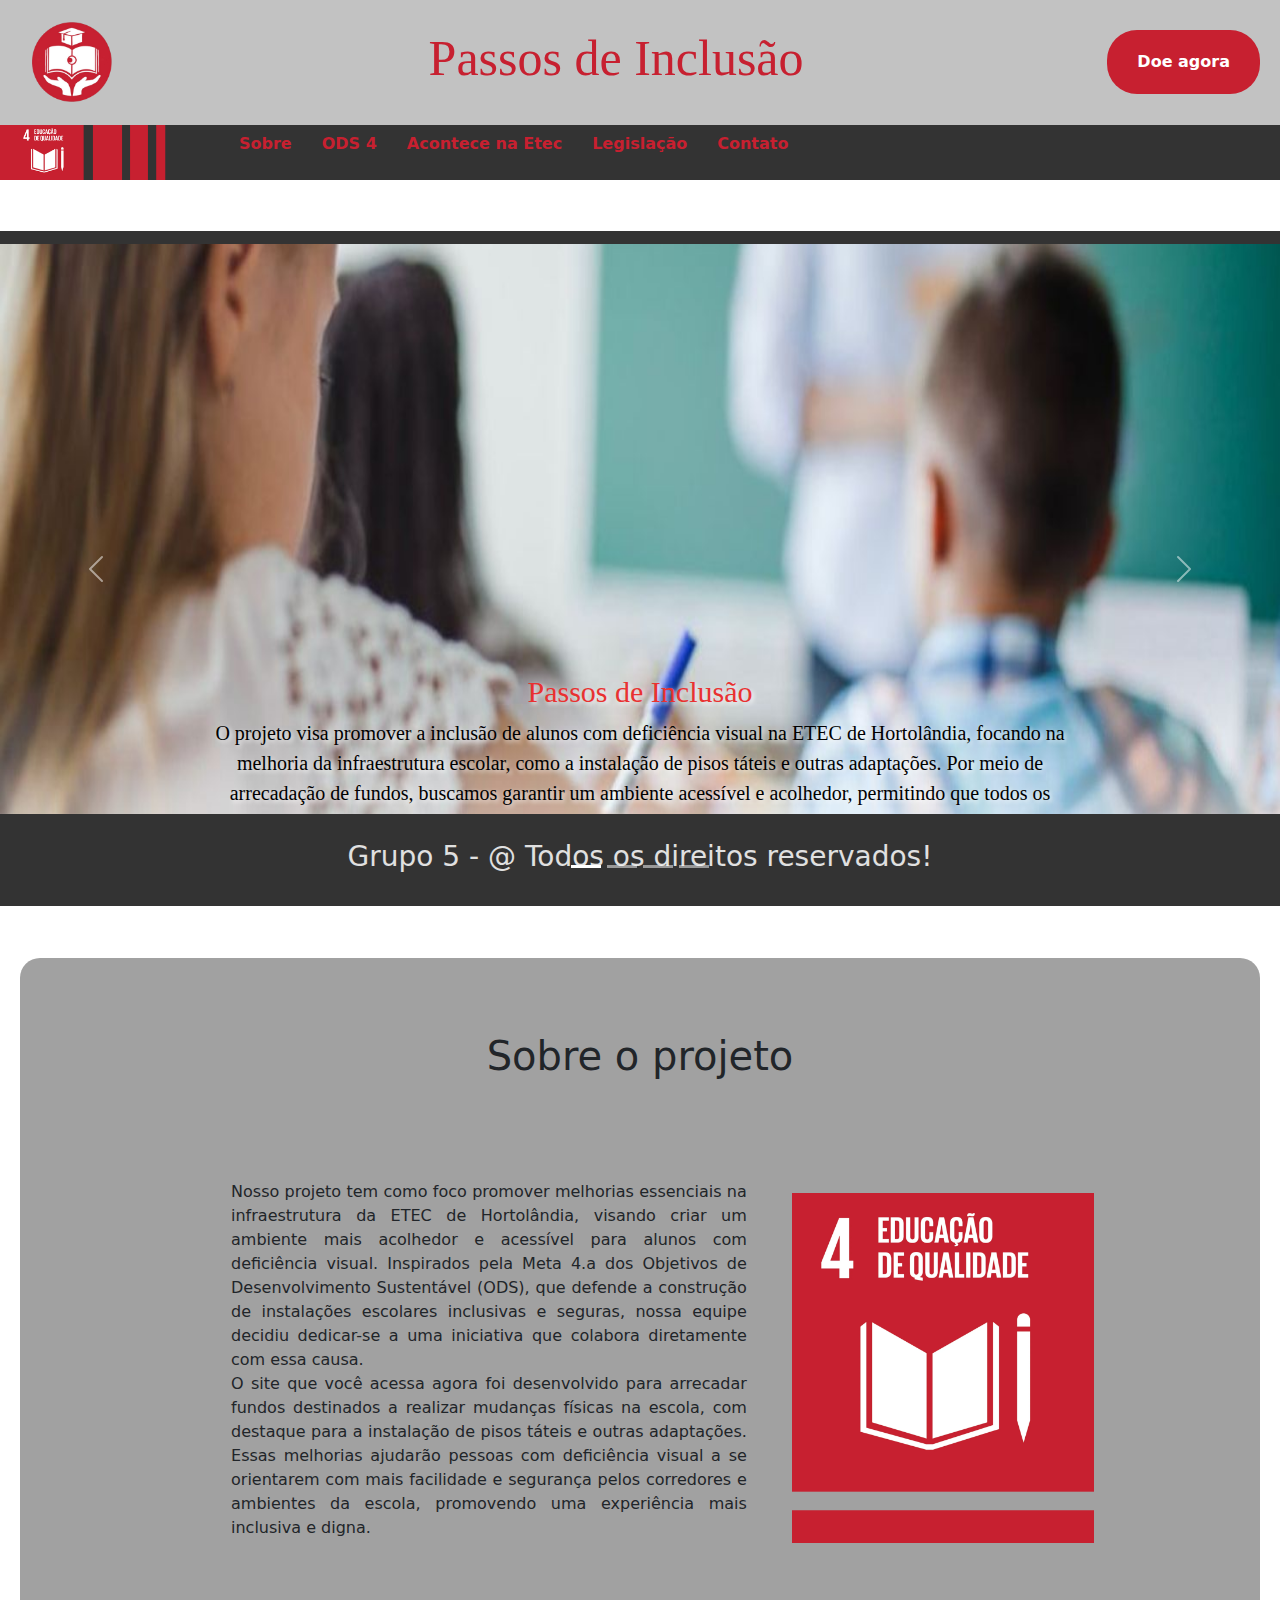
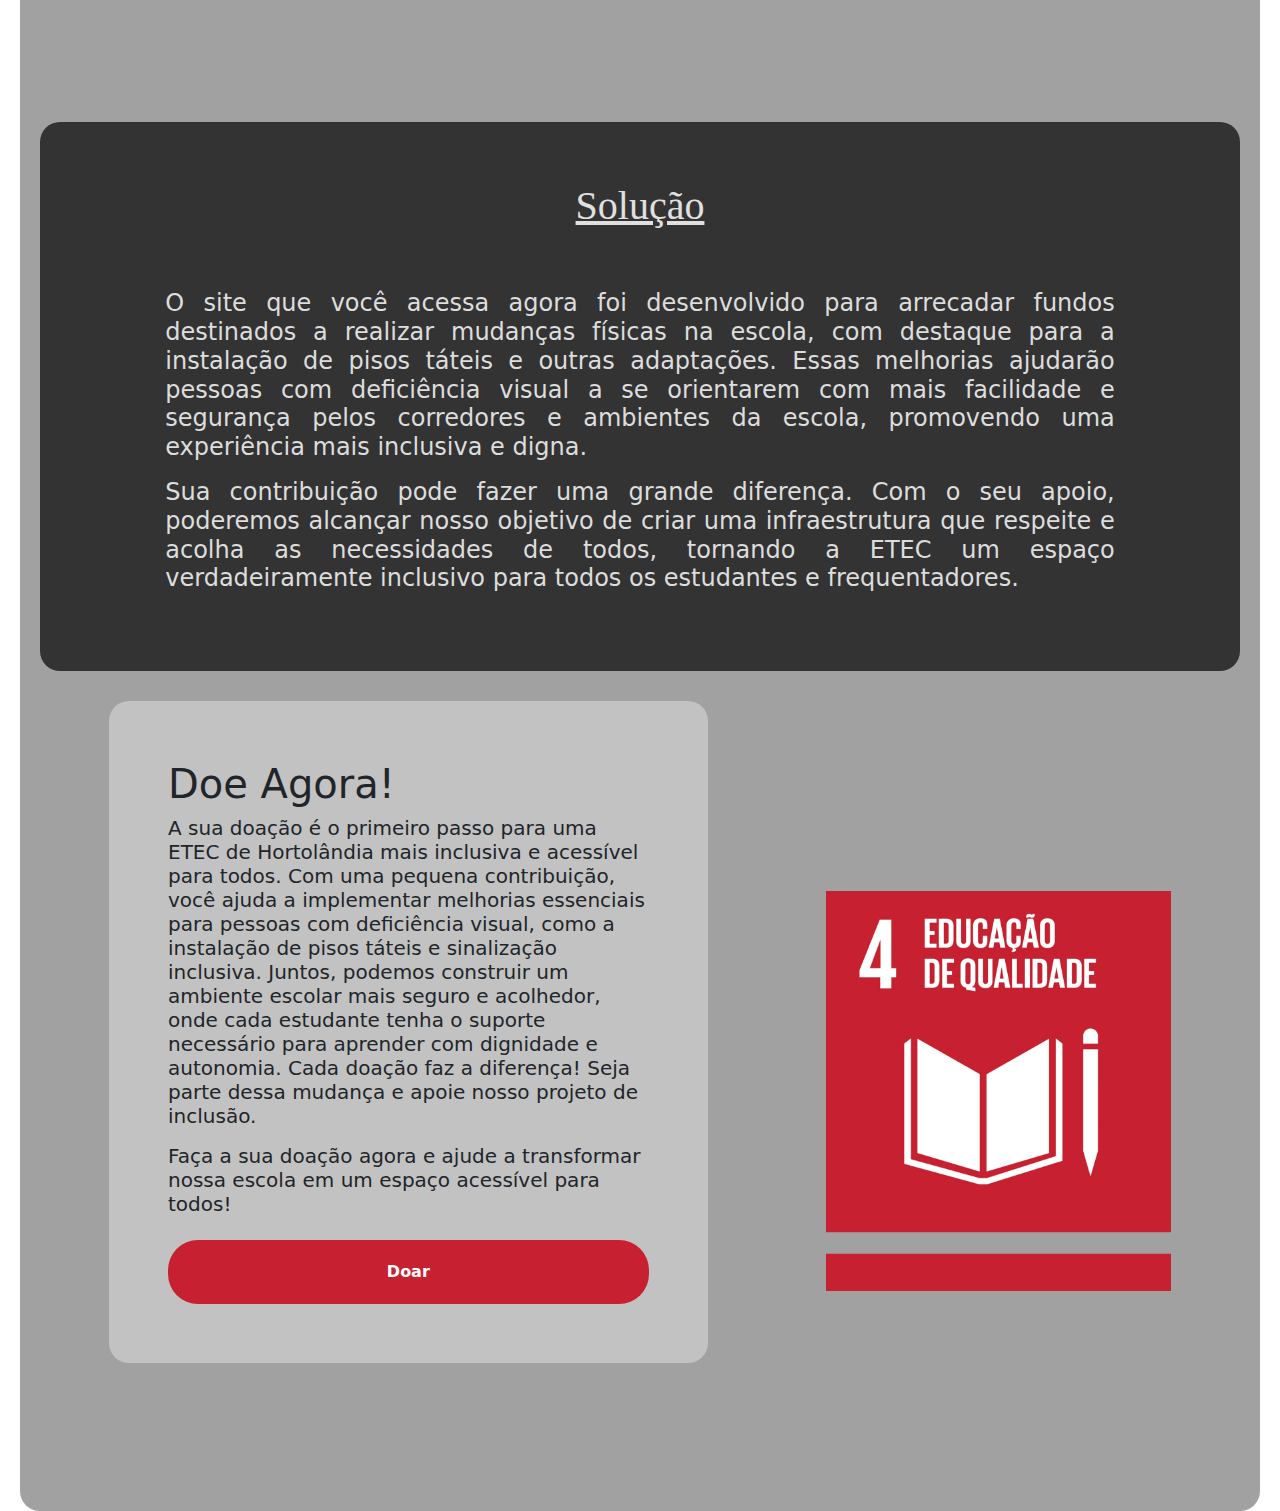
<file: index.html>
<!DOCTYPE html>
<html lang="pt-BR">
<head>
    <meta charset="UTF-8">
    <meta name="viewport" content="width=device-width, initial-scale=1.0">
    <title>Passos de Inclusão</title>
    <link rel="stylesheet" href="carousel.css">
    <link href="https://cdn.jsdelivr.net/npm/bootstrap@5.3.3/dist/css/bootstrap.min.css" rel="stylesheet" integrity="sha384-QWTKZyjpPEjISv5WaRU9OFeRpok6YctnYmDr5pNlyT2bRjXh0JMhjY6hW+ALEwIH" crossorigin="anonymous">
</head>
<body>
    
  <header class="top-bar">
    <div class="logo" onclick="window.location.href='index.html'"><img src = "logo.png" height="80px" width="80px"></div>
    <div class="logo" onclick="window.location.href='index.html'"><h1 class="logot">Passos de Inclusão</h1></div>
    <button class="donate" onclick="window.location.href='page6.html'">Doe agora</button>
</header>
</header>

<!-- Menu inferior com as opções de navegação -->
<nav class="bottom-menu">
  <img class = "canto" src = "./ods4.png" height="15%" width="15%">
  <ul class = "lista">
    <li><a href="page3.html" class="one">Sobre</a></li>
    <li><a href="page1.html" class="one">ODS 4</a></li>
    <li><a href="page2.html" class="one">Acontece na Etec</a></li>
    <li><a href="page5.html" class="one">Legislação</a></li>
    <li><a href="page7.html" class="one">Contato</a></li>
  </ul>
</nav>
          <div class="espacinho">
              <div id="carouselExampleAutoplaying" class="carousel slide" data-bs-ride="carousel">
                <div class="carousel-indicators">
                  <button type="button" data-bs-target="#carouselExampleCaptions" data-bs-slide-to="0" class="active" aria-current="true" aria-label="Slide 1"></button>
                  <button type="button" data-bs-target="#carouselExampleCaptions" data-bs-slide-to="1" aria-label="Slide 2"></button>
                  <button type="button" data-bs-target="#carouselExampleCaptions" data-bs-slide-to="2" aria-label="Slide 3"></button>
                  <button type="button" data-bs-target="#carouselExampleCaptions" data-bs-slide-to="3" aria-label="Slide 4"></button>
                </div>
                <div class="carousel-inner">
                  <div class="carousel-item active">
                    <img src="one.jpg" class="d-block w-100" alt="..." height="650px">
                    <div class="carousel-caption d-none d-md-block" >
                      <h5 class="tit">Passos de Inclusão</h5>
                      <p class="tit2">O projeto visa promover a inclusão de alunos com deficiência visual na ETEC de Hortolândia, focando na melhoria da infraestrutura escolar, como a instalação de pisos táteis e outras adaptações. Por meio de arrecadação de fundos, buscamos garantir um ambiente acessível e acolhedor, permitindo que todos os estudantes aprendam com dignidade e segurança. </p>
                    </div>
                  </div>
                  <div class="carousel-item">
                    <img src="six.jpg" class="d-block w-100" alt="..." height="650px">
                    <div class="carousel-caption d-none d-md-block">
                      <h5 class="tit">Nossos objetivos</h5>
                      <p class="tit2">O objetivo do projeto é promover a inclusão de alunos com deficiência visual na ETEC de Hortolândia por meio da melhoria da infraestrutura escolar. Isso inclui a instalação de pisos táteis e outras adaptações que garantam um ambiente acessível e acolhedor, assegurando que todos os estudantes e frequentadores da escola tenham a oportunidade de aprender com dignidade e segurança.</p>
                    </div>
                  </div>
                  <div class="carousel-item">
                    <img src="three.jpg" class="d-block w-100" alt="..." height="650px">
                    <div class="carousel-caption d-none d-md-block">
                      <h5 class="tit">ETEC de Hortolândia</h5>
                      <p class="tit2">A ETEC de Hortolândia é uma instituição pública de ensino técnico e médio, parte do Centro Paula Souza, que se destaca pela formação de qualidade e pela capacitação de jovens em diversas áreas. Com um compromisso com a inclusão e a cidadania, a escola busca oferecer um ambiente acolhedor e acessível a todos os alunos, promovendo o desenvolvimento pessoal e profissional dos estudantes. A ETEC é um polo de conhecimento e transformação, preparando seus alunos para os desafios do mercado de trabalho e para a vida em sociedade.</p>
                    </div>
                  </div>
                  <div class="carousel-item">
                    <img src="five.jpg" class="d-block w-100" alt="..." height="650px">
                    <div class="carousel-caption d-none d-md-block">
                      <h5 class="tit">Ajude a Transformar Vidas!</h5>
                      <p class="tit2">Sua doação é fundamental para promover a inclusão na ETEC de Hortolândia. Contribua e faça a diferença na vida de nossos alunos com deficiência visual. Doe agora e ajude a construir um futuro mais acessível!</p>
                    </div>
                  </div>
                </div>
                <button class="carousel-control-prev" type="button" data-bs-target="#carouselExampleAutoplaying" data-bs-slide="prev">
                    <span class="carousel-control-prev-icon" aria-hidden="true"></span>
                    <span class="visually-hidden">Previous</span>
                  </button>
                  <button class="carousel-control-next" type="button" data-bs-target="#carouselExampleAutoplaying" data-bs-slide="next">
                    <span class="carousel-control-next-icon" aria-hidden="true"></span>
                    <span class="visually-hidden">Next</span>
                  </button>
              </div>
            </div>
    <main class = "p345">
        <section class="content">
        <div class="div1">
          <h1>Sobre o projeto</h1>
         
          <div class="texto-imagem">
            <p id="box">Nosso projeto tem como foco promover melhorias essenciais na infraestrutura da ETEC de Hortolândia, visando criar um ambiente mais acolhedor e acessível para alunos com deficiência visual. Inspirados pela Meta 4.a dos Objetivos de Desenvolvimento Sustentável (ODS), que defende a construção de instalações escolares inclusivas e seguras, nossa equipe decidiu dedicar-se a uma iniciativa que colabora diretamente com essa causa. <br>
              O site que você acessa agora foi desenvolvido para arrecadar fundos destinados a realizar mudanças físicas na escola, com destaque para a instalação de pisos táteis e outras adaptações. Essas melhorias ajudarão pessoas com deficiência visual a se orientarem com mais facilidade e segurança pelos corredores e ambientes da escola, promovendo uma experiência mais inclusiva e digna.</p>
            <img src="./ods42.png" height="350px" id="img-sombra">
          </div>
        </div>
      </section>
      <section class="content2">
        <div class="div2">
        <h1 id="underline">Solução</h1>
        <h4 id="box2">O site que você acessa agora foi desenvolvido para arrecadar fundos destinados a realizar mudanças físicas na escola, com destaque para a instalação de pisos táteis e outras adaptações. Essas melhorias ajudarão pessoas com deficiência visual a se orientarem com mais facilidade e segurança pelos corredores e ambientes da escola, promovendo uma experiência mais inclusiva e digna.<p>
        </p>Sua contribuição pode fazer uma grande diferença. Com o seu apoio, poderemos alcançar nosso objetivo de criar uma infraestrutura que respeite e acolha as necessidades de todos, tornando a ETEC um espaço verdadeiramente inclusivo para todos os estudantes e frequentadores.</h4>
      </div>
      </section>
        
       
          <div class="texto-imagem">
            <div class="cartao">
              <h1>Doe Agora!</h1>
              <h5>A sua doação é o primeiro passo para uma ETEC de Hortolândia mais inclusiva e acessível para todos. Com uma pequena contribuição, você ajuda a implementar melhorias essenciais para pessoas com deficiência visual, como a instalação de pisos táteis e sinalização inclusiva. Juntos, podemos construir um ambiente escolar mais seguro e acolhedor, onde cada estudante tenha o suporte necessário para aprender com dignidade e autonomia. Cada doação faz a diferença! Seja parte dessa mudança e apoie nosso projeto de inclusão.<p>
              <p>Faça a sua doação agora e ajude a transformar nossa escola em um espaço acessível para todos!</p></h5>
              <button class="donate" onclick="window.location.href='page6.html'">Doar</button>
            </div>
            <img src="ods42.png" height="400px" id="box">
          </div>
        </div>
        </section>
        
        
    </main>

    <footer class="">
        <p><h3 class="ioio">Grupo 5 - @ Todos os direitos reservados!</h3></p>
    </footer>
    <script src="https://cdn.jsdelivr.net/npm/bootstrap@5.3.3/dist/js/bootstrap.bundle.min.js" integrity="sha384-YvpcrYf0tY3lHB60NNkmXc5s9fDVZLESaAA55NDzOxhy9GkcIdslK1eN7N6jIeHz" crossorigin="anonymous"></script>
</body>
</html>
</file>
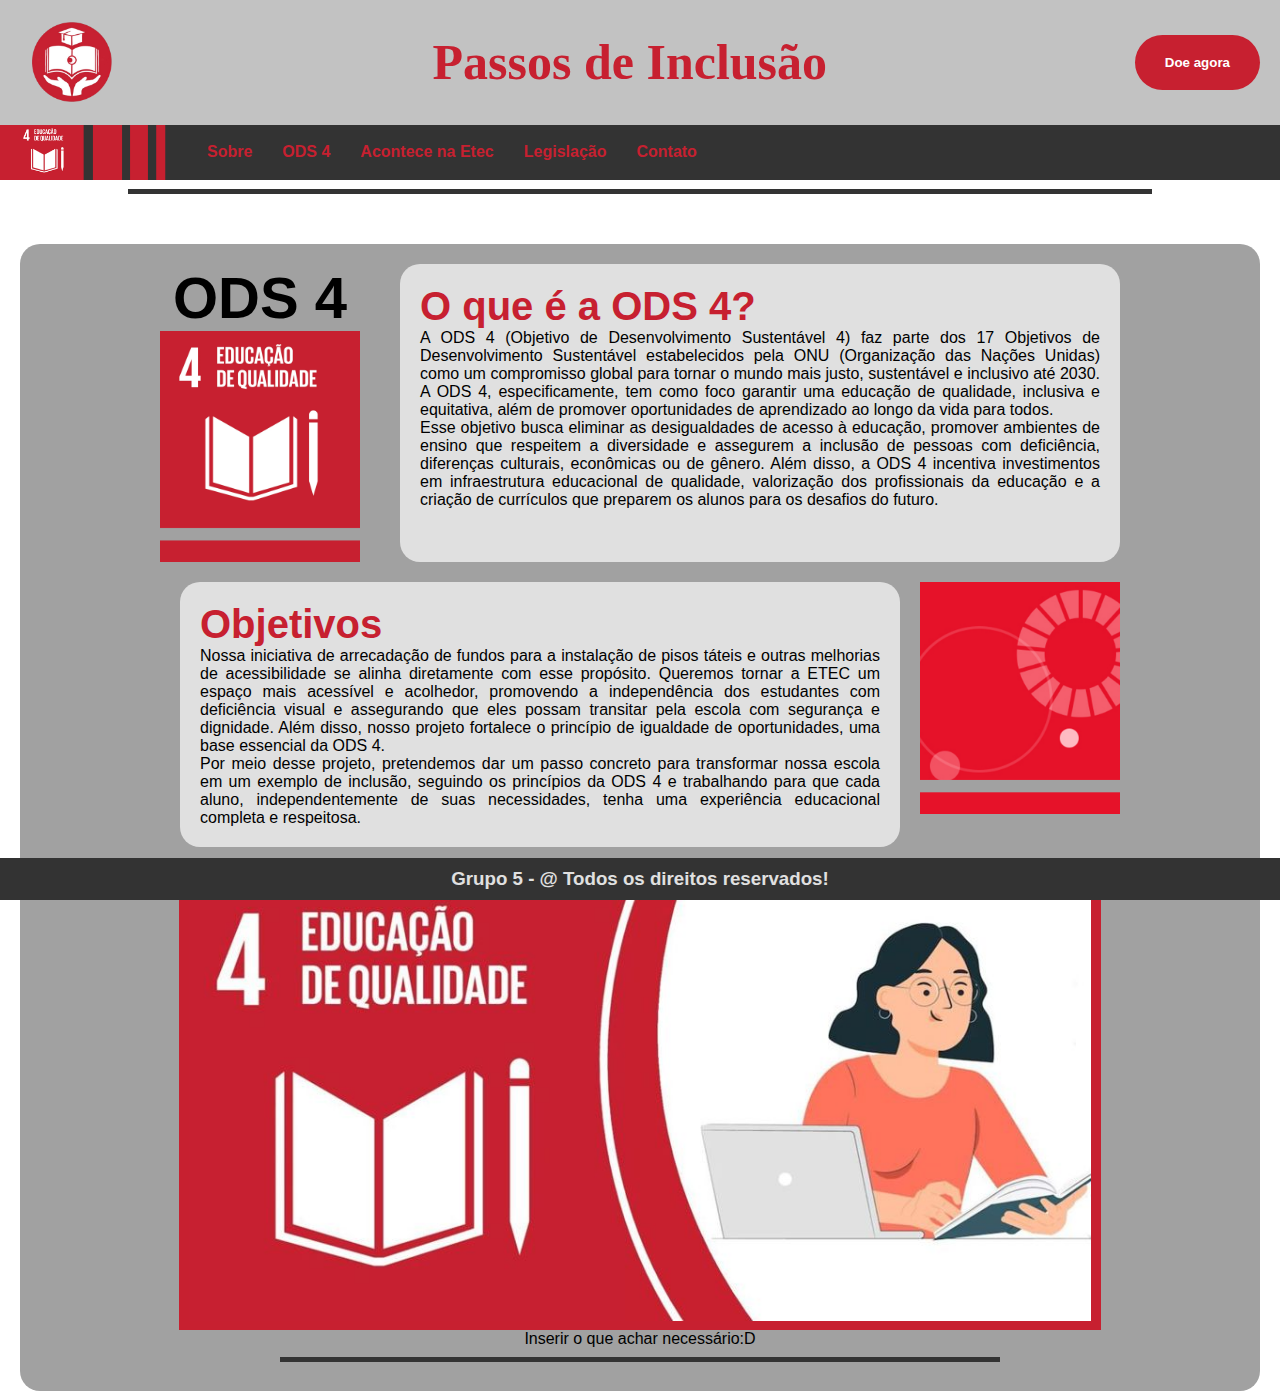
<file: page1.html>
<!DOCTYPE html>
<html lang="pt-BR">
<head>
    <meta charset="UTF-8">
    <meta name="viewport" content="width=device-width, initial-scale=1.0">
    <title>ODS 4</title>
    <link rel="stylesheet" href="carousel.css">
</head>
<body>
  <!-- Menu superior com o logo e o botão "Doe agora" -->
  <header class="top-bar">
    <div class="logo" onclick="window.location.href='index.html'"><img src = "logo.png" height="80px" width="80px"></div>
    <div class="logo" onclick="window.location.href='index.html'"><h1 class="logot">Passos de Inclusão</h1></div>
    <button class="donate" onclick="window.location.href='page6.html'">Doe agora</button>
</header>
</header>

<!-- Menu inferior com as opções de navegação -->
<nav class="bottom-menu">
  <img class = "canto" src = "./ods4.png" height="15%" width="15%">
  <ul class = "lista">
    <li><a href="page3.html" class="one">Sobre</a></li>
    <li><a href="page1.html" class="one">ODS 4</a></li>
    <li><a href="page2.html" class="one">Acontece na Etec</a></li>
    <li><a href="page5.html" class="one">Legislação</a></li>
    <li><a href="page7.html" class="one">Contato</a></li>
  </ul>
</nav>

  <div class = "barra"></div>

    <main class = "p345">
        <section class="content">
            <div class="ods-section">
                <h1>ODS 4</h1>
                <div class="ods-icon">
                  <img class = "canto" src = "ods42.png" height="100%" width="100%">
                </div>
            </div>
            <div class="text-content">
              <p><h1 class = "Textodest2">O que é a ODS 4?</h1></p>
              <p>A ODS 4 (Objetivo de Desenvolvimento Sustentável 4) faz parte dos 17 Objetivos de Desenvolvimento Sustentável estabelecidos pela ONU (Organização das Nações Unidas) como um compromisso global para tornar o mundo mais justo, sustentável e inclusivo até 2030. A ODS 4, especificamente, tem como foco garantir uma educação de qualidade, inclusiva e equitativa, além de promover oportunidades de aprendizado ao longo da vida para todos.
<p></p>
                Esse objetivo busca eliminar as desigualdades de acesso à educação, promover ambientes de ensino que respeitem a diversidade e assegurem a inclusão de pessoas com deficiência, diferenças culturais, econômicas ou de gênero. Além disso, a ODS 4 incentiva investimentos em infraestrutura educacional de qualidade, valorização dos profissionais da educação e a criação de currículos que preparem os alunos para os desafios do futuro.</p>
                <!-- Adicione mais parágrafos conforme necessário -->
            </div>
        </section>
        <section class="content">
        <div class="text-content">
          <p><h1 class = "Textodest2">Objetivos </h1></p>
          <p>Nossa iniciativa de arrecadação de fundos para a instalação de pisos táteis e outras melhorias de acessibilidade se alinha diretamente com esse propósito. Queremos tornar a ETEC um espaço mais acessível e acolhedor, promovendo a independência dos estudantes com deficiência visual e assegurando que eles possam transitar pela escola com segurança e dignidade. Além disso, nosso projeto fortalece o princípio de igualdade de oportunidades, uma base essencial da ODS 4.
<p></p>
            Por meio desse projeto, pretendemos dar um passo concreto para transformar nossa escola em um exemplo de inclusão, seguindo os princípios da ODS 4 e trabalhando para que cada aluno, independentemente de suas necessidades, tenha uma experiência educacional completa e respeitosa.</p>
            <!-- Adicione mais parágrafos conforme necessário -->
        </div>
        <div class="ods-section">
     
          <div class="ods-icon">
            <img class = "canto" src = "ods43.png" height="100%" width="100%">
          </div>
      </div>
    
        </section>
        <section class="illustration">
            <div class="image-placeholder"><img src = "image.jpg" width="100%"></div>
        </section>
        
        <section class="image-placeholder">
            <p>Inserir o que achar necessário:D</p>
            <!-- Adicione mais parágrafos conforme necessário -->
        </section>

        <div class = "barra"></div>
    </main>

    <footer class="">
      <p><h3 class="ioio">Grupo 5 - @ Todos os direitos reservados!</h3></p>
    </footer>
</body>
</html>
</file>
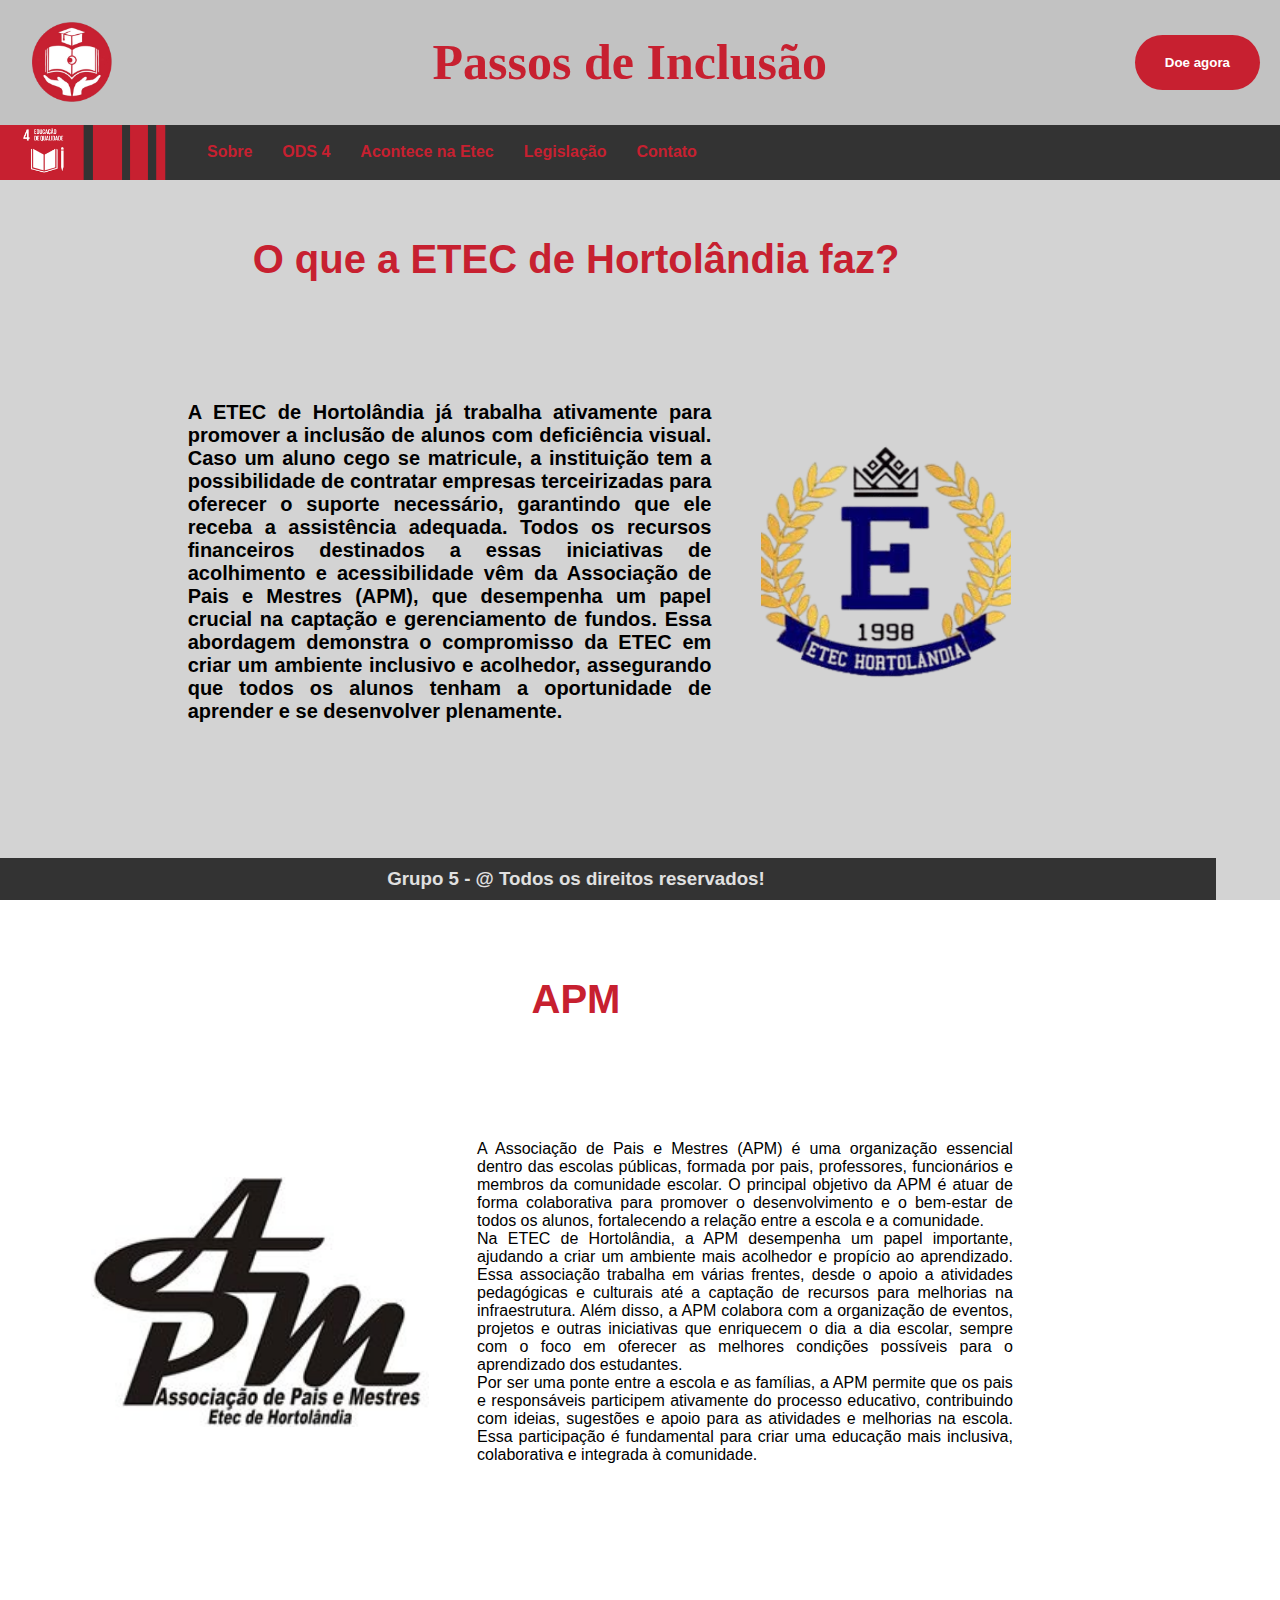
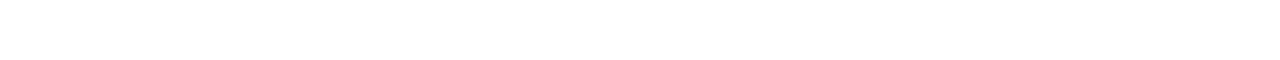
<file: page2.html>
<!DOCTYPE html>
<html lang="pt-BR">
<head>
    <meta charset="UTF-8">
    <meta name="viewport" content="width=device-width, initial-scale=1.0">
    <title>Acontece na Etec</title>
    <link rel="stylesheet" href="carousel.css">
</head>
<body>
   <!-- Menu superior com o logo e o botão "Doe agora" -->
   <header class="top-bar">
    <div class="logo" onclick="window.location.href='index.html'"><img src = "logo.png" height="80px" width="80px"></div>
    <div class="logo" onclick="window.location.href='index.html'"><h1 class="logot">Passos de Inclusão</h1></div>
    <button class="donate" onclick="window.location.href='page6.html'">Doe agora</button>
</header>
</header>

<!-- Menu inferior com as opções de navegação -->
<nav class="bottom-menu">
  <img class = "canto" src = "./ods4.png" height="15%" width="15%">
  <ul class = "lista">
    <li><a href="page3.html" class="one">Sobre</a></li>
    <li><a href="page1.html" class="one">ODS 4</a></li>
    <li><a href="page2.html" class="one">Acontece na Etec</a></li>
    <li><a href="page5.html" class="one">Legislação</a></li>
    <li><a href="page7.html" class="one">Contato</a></li>
  </ul>
</nav>
<div class="espaco">
<section class="content">
  <div class="div1">
    <h1 class="Textodest2">O que a ETEC de Hortolândia faz?</h1>
   
    <div class="texto-imagem">
      <p id="box"><h3 class="frefre">A ETEC de Hortolândia já trabalha ativamente para promover a inclusão de alunos com deficiência visual. Caso um aluno cego se matricule, a instituição tem a possibilidade de contratar empresas terceirizadas para oferecer o suporte necessário, garantindo que ele receba a assistência adequada. Todos os recursos financeiros destinados a essas iniciativas de acolhimento e acessibilidade vêm da Associação de Pais e Mestres (APM), que desempenha um papel crucial na captação e gerenciamento de fundos. Essa abordagem demonstra o compromisso da ETEC em criar um ambiente inclusivo e acolhedor, assegurando que todos os alunos tenham a oportunidade de aprender e se desenvolver plenamente.</h3></p>
      <img class = "frefree" src="LOGO ETEC.png" height="250px" id="img-sombra">
    </div>
  </div>
</section>
</div>
<section class="content">
  <div class="div1">
    <h1 class="Textodest2">APM</h1>
   
    <div class="texto-imagem">
      <img src="apm.jpg" height="250px" id="img-sombra">
      <p id="box">A Associação de Pais e Mestres (APM) é uma organização essencial dentro das escolas públicas, formada por pais, professores, funcionários e membros da comunidade escolar. O principal objetivo da APM é atuar de forma colaborativa para promover o desenvolvimento e o bem-estar de todos os alunos, fortalecendo a relação entre a escola e a comunidade.
<br>
        Na ETEC de Hortolândia, a APM desempenha um papel importante, ajudando a criar um ambiente mais acolhedor e propício ao aprendizado. Essa associação trabalha em várias frentes, desde o apoio a atividades pedagógicas e culturais até a captação de recursos para melhorias na infraestrutura. Além disso, a APM colabora com a organização de eventos, projetos e outras iniciativas que enriquecem o dia a dia escolar, sempre com o foco em oferecer as melhores condições possíveis para o aprendizado dos estudantes.
<br>
        Por ser uma ponte entre a escola e as famílias, a APM permite que os pais e responsáveis participem ativamente do processo educativo, contribuindo com ideias, sugestões e apoio para as atividades e melhorias na escola. Essa participação é fundamental para criar uma educação mais inclusiva, colaborativa e integrada à comunidade.</p>
     
    </div>
  <footer class="">
    <p><h3 class="ioio">Grupo 5 - @ Todos os direitos reservados!</h3></p>
</footer>
<script src="https://cdn.jsdelivr.net/npm/bootstrap@5.3.3/dist/js/bootstrap.bundle.min.js" integrity="sha384-YvpcrYf0tY3lHB60NNkmXc5s9fDVZLESaAA55NDzOxhy9GkcIdslK1eN7N6jIeHz" crossorigin="anonymous"></script>
</body>
</html>
</file>
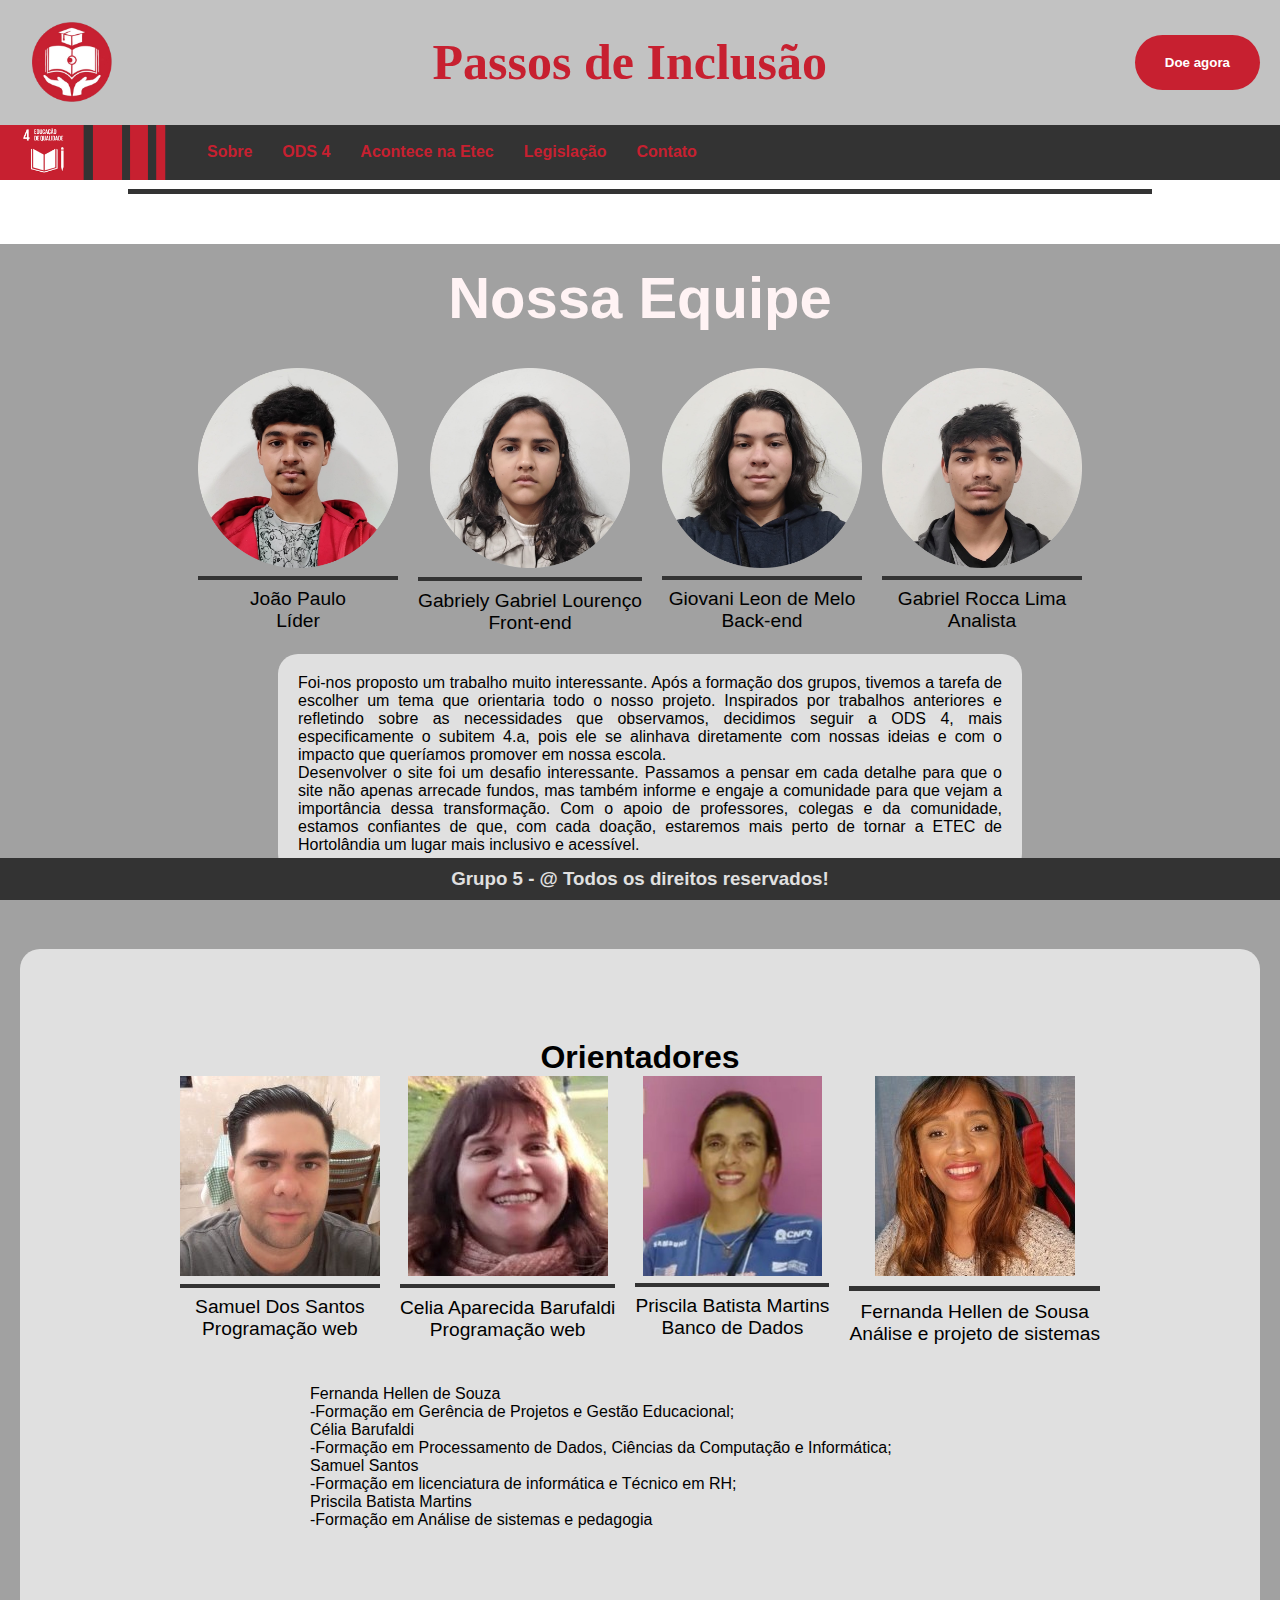
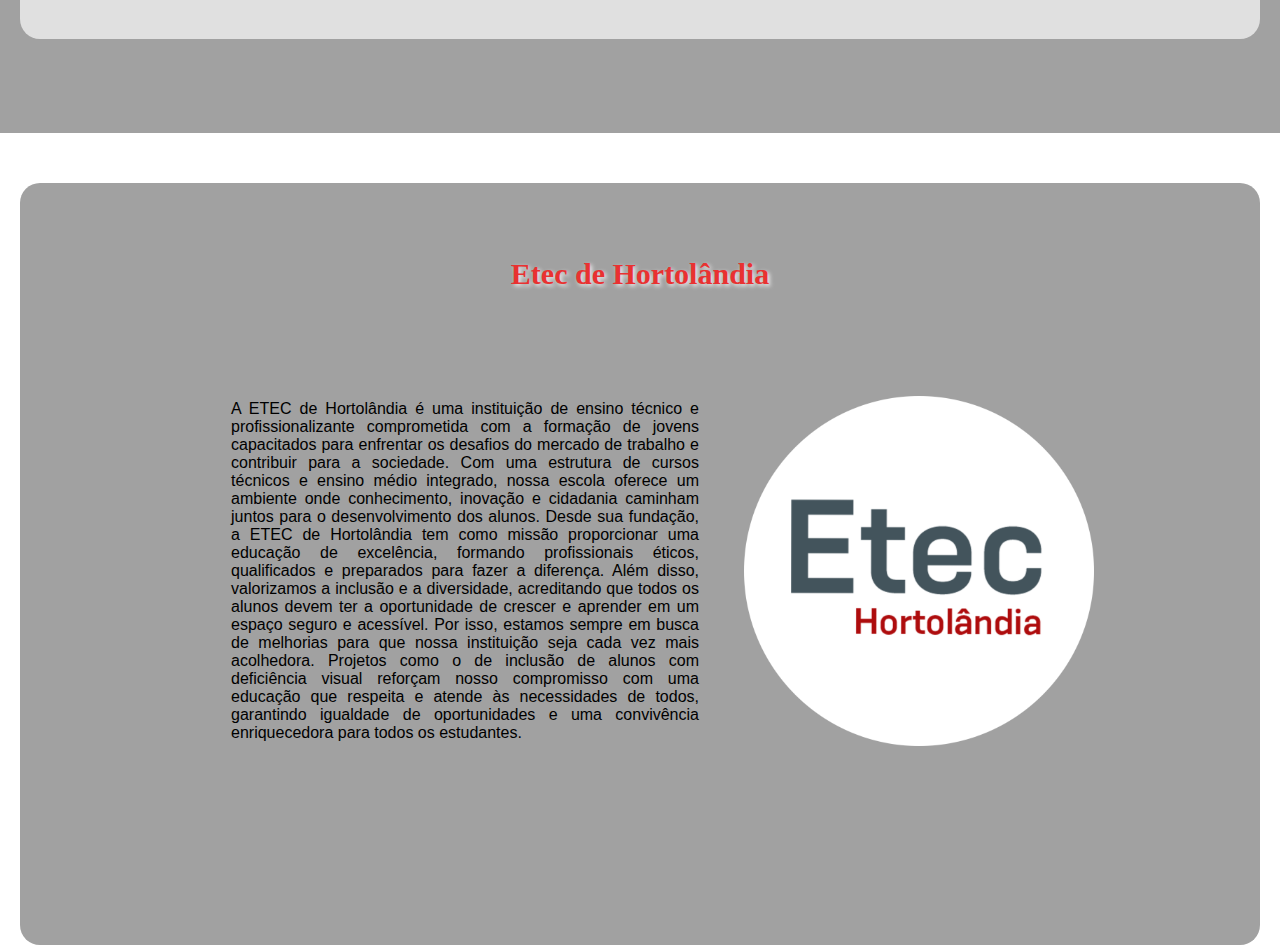
<file: page3.html>
<!DOCTYPE html>
<html lang="pt-BR">
<head>
    <meta charset="UTF-8">
    <meta name="viewport" content="width=device-width, initial-scale=1.0">
    <title>Sobre o projeto</title>
    <link rel="stylesheet" href="carousel.css">
</head>
<body>
   <!-- Menu superior com o logo e o botão "Doe agora" -->
   <header class="top-bar">
    <div class="logo" onclick="window.location.href='index.html'"><img src = "logo.png" height="80px" width="80px"></div>
    <div class="logo" onclick="window.location.href='index.html'"><h1 class="logot">Passos de Inclusão</h1></div>
    <button class="donate" onclick="window.location.href='page6.html'">Doe agora</button>
</header>

  <!-- Menu inferior com as opções de navegação -->
  <nav class="bottom-menu">
    <img class = "canto" src = "./ods4.png" height="15%" width="15%">
    <ul class = "lista">
        <li><a href="page3.html" class="one">Sobre</a></li>
        <li><a href="page1.html" class="one">ODS 4</a></li>
        <li><a href="page2.html" class="one">Acontece na Etec</a></li>
        <li><a href="page5.html" class="one">Legislação</a></li>
        <li><a href="page7.html" class="one">Contato</a></li>
    </ul>
</nav>

  <div class = "barra"></div>

  <main>
    <!-- Seção "Nossa Equipe" -->
   
    <section class="ods-section">
      <h1 class="Textodest">Nossa Equipe</h1>
      <div class="content">
        <div class="team-member">
          <div class="circle">
            <img src="João Paulo.png" height="200px">
          </div>
          <div class="espacinho"></div>
          <p>João Paulo<br>Líder</p>
        </div>
        <div class="team-member">
          <div class="circle">
            <img src="Gabriely.png" height="200px">
          </div>
          <div class="espacinho"></div>
          <p>Gabriely Gabriel Lourenço<br> Front-end</p>
        </div>
        <div class="team-member">
          <div class="circle">            
            <img src="Giovani.png" height="200px">
          </div>
          <div class="espacinho"></div>
          <p>Giovani Leon de Melo<br>Back-end</p>
        </div>
        <div class="team-member">
          <div class="circle">
            <img src="Rocca.png" height="200px">
          </div>
          <div class="espacinho"></div>
          <p>Gabriel Rocca Lima<br>Analista</p>
        </div>
      </div>
      <div class="text-content">
        <p>Foi-nos proposto um trabalho muito interessante. Após a formação dos grupos, tivemos a tarefa de escolher um tema que orientaria todo o nosso projeto. Inspirados por trabalhos anteriores e refletindo sobre as necessidades que observamos, decidimos seguir a ODS 4, mais especificamente o subitem 4.a, pois ele se alinhava diretamente com nossas ideias e com o impacto que queríamos promover em nossa escola.<p></p>
        Desenvolver o site foi um desafio interessante. Passamos a pensar em cada detalhe para que o site não apenas arrecade fundos, mas também informe e engaje a comunidade para que vejam a importância dessa transformação. Com o apoio de professores, colegas e da comunidade, estamos confiantes de que, com cada doação, estaremos mais perto de tornar a ETEC de Hortolândia um lugar mais inclusivo e acessível.</p>
      </div>
    </section>

    <!-- Seção "Orientador e outros" -->
    <section class="illustration">
      <div class="espacinho2"></div>
      <div class="ori">

     <p><h1>Orientadores</h1></p>   
      <section class="ods-section">
        <div class="content">
          <div class="team-member">
            <div class="circle">
              <img src="samu.jpg" height="200px">
            </div>
            <div class="espacinho"></div>
            <p>Samuel Dos Santos<br>Programação web</p>
          </div>
          <div class="team-member">
            <div class="circle">
              <img src="celia.jpg" height="200px">
            </div>
            <div class="espacinho"></div>
            <p>Celia Aparecida Barufaldi<br>Programação web</p>
          </div>
          <div class="team-member">
            <div class="circle">            
              <img src="pri.jpg" height="200px">
            </div>
            <div class="espacinho"></div>
            <p>Priscila Batista Martins<br>Banco de Dados</p>
          </div>
          <div class="team-member">
            <div>
              <img src="fer.jpg" height="200px">
            </div>
            <div class="espacinho"></div>
            <p>Fernanda Hellen de Sousa<br>Análise e projeto de sistemas</p>
          </div>
        </div>
        <div class="text-content"> 
          Fernanda Hellen de Souza<br>
          -Formação em Gerência de Projetos e Gestão Educacional;<p></p>
          Célia Barufaldi<br>
          -Formação em Processamento de Dados, Ciências da Computação e Informática;<p></p>
          Samuel Santos<br>
          -Formação em licenciatura de informática e Técnico em RH;<p></p>
          Priscila Batista Martins<br>
          -Formação em Análise de sistemas e pedagogia<p></p>
        </div>
      </section>
  
      </div>
    </section>
    <div class="espacinho2"></div>
  </main>

    <main class = "p345">
    <section class="content">
      <div class="div1">
        <h1 class="tit">Etec de Hortolândia </h1>
        
        <div class="texto-imagem">
          <p id="box">A ETEC de Hortolândia é uma instituição de ensino técnico e profissionalizante comprometida com a formação de jovens capacitados para enfrentar os desafios do mercado de trabalho e contribuir para a sociedade. Com uma estrutura de cursos técnicos e ensino médio integrado, nossa escola oferece um ambiente onde conhecimento, inovação e cidadania caminham juntos para o desenvolvimento dos alunos.

            Desde sua fundação, a ETEC de Hortolândia tem como missão proporcionar uma educação de excelência, formando profissionais éticos, qualificados e preparados para fazer a diferença. Além disso, valorizamos a inclusão e a diversidade, acreditando que todos os alunos devem ter a oportunidade de crescer e aprender em um espaço seguro e acessível.
            
            Por isso, estamos sempre em busca de melhorias para que nossa instituição seja cada vez mais acolhedora. Projetos como o de inclusão de alunos com deficiência visual reforçam nosso compromisso com uma educação que respeita e atende às necessidades de todos, garantindo igualdade de oportunidades e uma convivência enriquecedora para todos os estudantes.</p>
          <img src="etecp.png" height="350px">
        
    </section>
    </main>
  <footer>
    <p><h3 class="ioio">Grupo 5 - @ Todos os direitos reservados!</h3></p>
</footer>
</body>
</html>
</file>
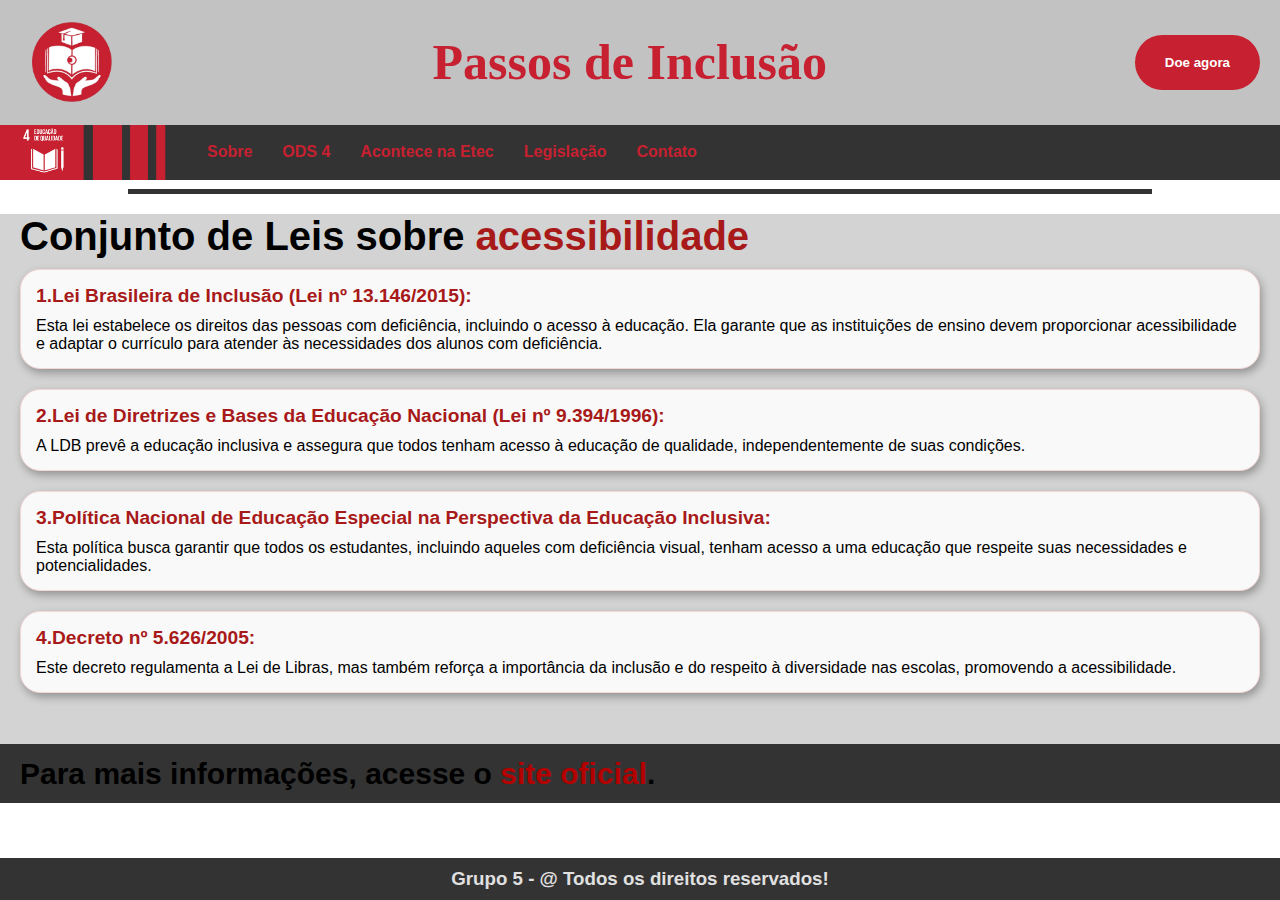
<file: page5.html>
<!DOCTYPE html>
<html lang="pt-BR">
<head>
    <meta charset="UTF-8">
    <meta name="viewport" content="width=device-width, initial-scale=1.0">
    <title>Legislação</title>
    <link rel="stylesheet" href="carousel.css">
</head>
<body>
     <!-- Menu superior com o logo e o botão "Doe agora" -->
     <header class="top-bar">
        <div class="logo" onclick="window.location.href='index.html'"><img src = "logo.png" height="80px" width="80px"></div>
        <div class="logo" onclick="window.location.href='index.html'"><h1 class="logot">Passos de Inclusão</h1></div>
        <button class="donate" onclick="window.location.href='page6.html'">Doe agora</button>
    </header>

    <!-- Menu inferior com as opções de navegação -->
    <nav class="bottom-menu">
      <img class = "canto" src = "./ods4.png" height="15%" width="15%">
      <ul class = "lista">
        <li><a href="page3.html" class="one">Sobre</a></li>
        <li><a href="page1.html" class="one">ODS 4</a></li>
        <li><a href="page2.html" class="one">Acontece na Etec</a></li>
        <li><a href="page5.html" class="one">Legislação</a></li>
        <li><a href="page7.html" class="one">Contato</a></li>
      </ul>
  </nav>
  
   
</head>
<body>

  <div class = "barra"></div>
  <div class="espaco">
<h1 class="title">Conjunto de Leis sobre <span>acessibilidade</span></h1>

<div class="law-section">
    <div class="law-title">1.Lei Brasileira de Inclusão (Lei nº 13.146/2015):</div>
    <div class="law-content">
      Esta lei estabelece os direitos das pessoas com deficiência, incluindo o acesso à educação.
      Ela garante que as instituições de ensino devem proporcionar acessibilidade e adaptar o currículo para atender às necessidades dos alunos com deficiência.
    </div>
</div>

<div class="law-section">
    <div class="law-title">2.Lei de Diretrizes e Bases da Educação Nacional (Lei nº 9.394/1996):</div>
    <div class="law-content">
      A LDB prevê a educação inclusiva e assegura que todos tenham acesso à educação
      de qualidade, independentemente de suas condições.
    </div>
</div>

<div class="law-section">
    <div class="law-title">3.Política Nacional de Educação Especial na Perspectiva da Educação Inclusiva:</div>
    <div class="law-content">
      Esta política busca garantir que todos os estudantes, 
      incluindo aqueles com deficiência visual, tenham acesso a uma educação que respeite suas necessidades e potencialidades.
    </div>
</div>

<div class="law-section">
    <div class="law-title">4.Decreto nº 5.626/2005: </div>
    <div class="law-content">
      Este decreto regulamenta a Lei de Libras, mas também reforça a importância da inclusão e do respeito à diversidade nas escolas, 
promovendo a acessibilidade.
    </div>
  
</div>
<div class="espacinho"><h3 id="sla">Para mais informações, acesse o <a href="https://www2.camara.leg.br/a-camara/estruturaadm/gestao-na-camara-dos-deputados/responsabilidade-social-e-ambiental/acessibilidade/pdfs" target="_blank">site oficial</a>.</h3></div>

</div>

  <footer class="">
    <p><h3 class="ioio">Grupo 5 - @ Todos os direitos reservados!</h3></p>
</footer>
<script src="https://cdn.jsdelivr.net/npm/bootstrap@5.3.3/dist/js/bootstrap.bundle.min.js" integrity="sha384-YvpcrYf0tY3lHB60NNkmXc5s9fDVZLESaAA55NDzOxhy9GkcIdslK1eN7N6jIeHz" crossorigin="anonymous"></script>
  </body>
  </html>
</file>
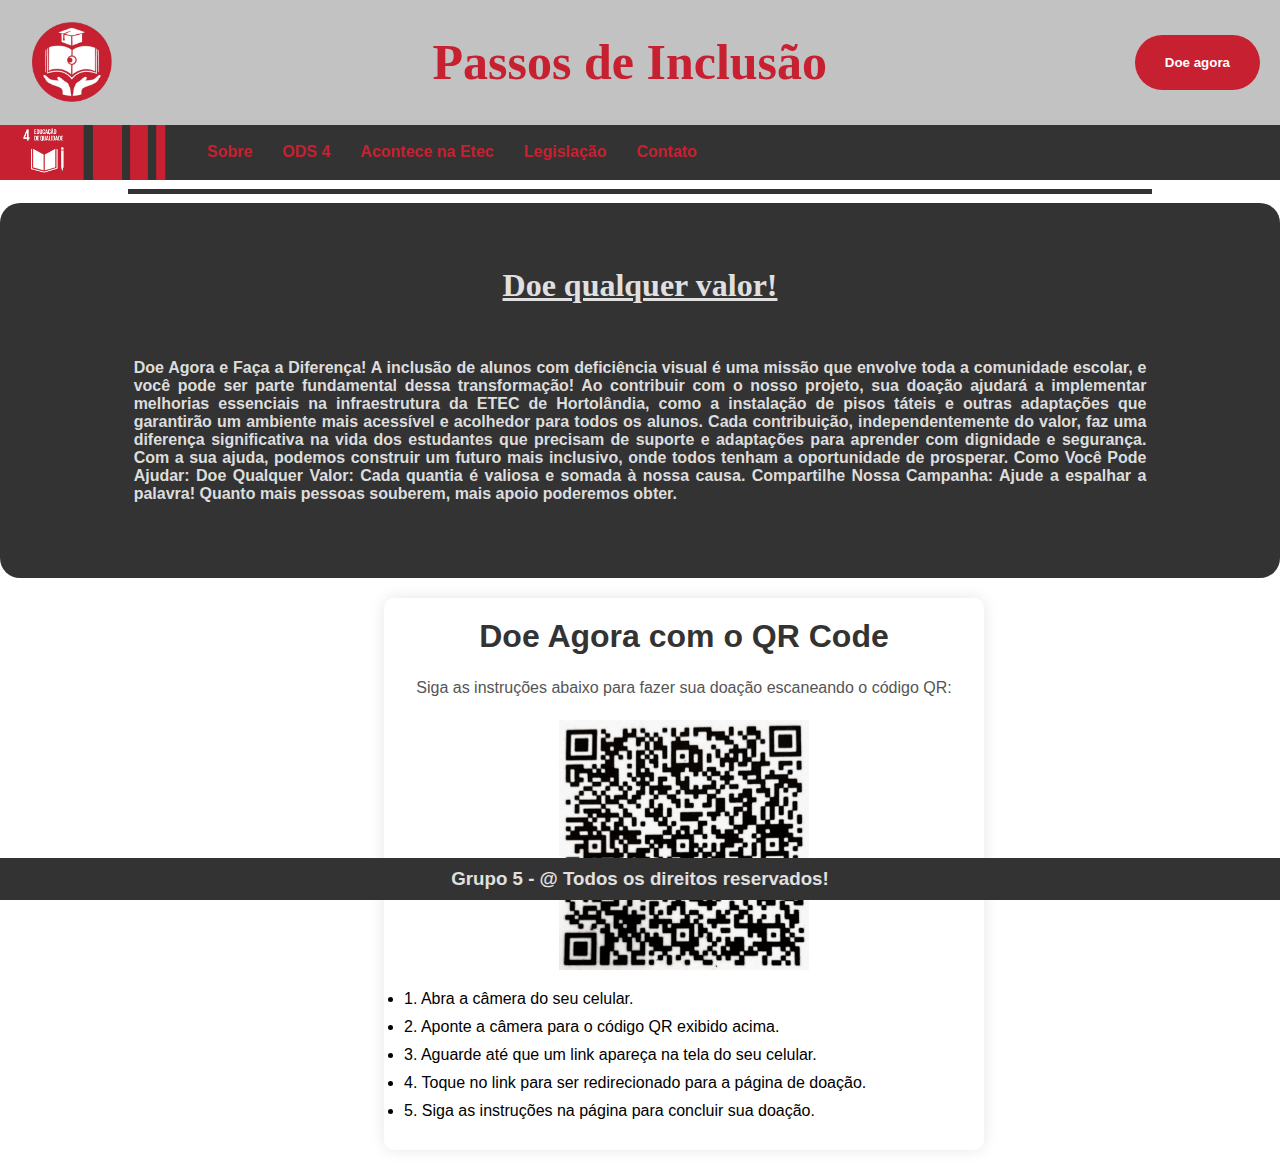
<file: page6.html>
<!DOCTYPE html>
<html lang="pt-BR">
<head>
    <meta charset="UTF-8">
    <meta name="viewport" content="width=device-width, initial-scale=1.0">
    <title>Doe qualquer valor!</title>
    <link rel="stylesheet" href="carousel.css">
</head>
<body>
     <!-- Menu superior com o logo e o botão "Doe agora" -->
     <header class="top-bar">
        <div class="logo" onclick="window.location.href='index.html'"><img src = "logo.png" height="80px" width="80px"></div>
        <div class="logo" onclick="window.location.href='index.html'"><h1 class="logot">Passos de Inclusão</h1></div>
        <button class="donate" onclick="window.location.href='page6.html'">Doe agora</button>
    </header>

    <!-- Menu inferior com as opções de navegação -->
    <nav class="bottom-menu">
      <img class = "canto" src = "./ods4.png" height="15%" width="15%">
      <ul class = "lista">
        <li><a href="page3.html" class="one">Sobre</a></li>
        <li><a href="page1.html" class="one">ODS 4</a></li>
        <li><a href="page2.html" class="one">Acontece na Etec</a></li>
        <li><a href="page5.html" class="one">Legislação</a></li>
        <li><a href="page7.html" class="one">Contato</a></li>
      </ul>
  </nav>

  <div class = "barra"></div>

  <section class="content2">
    <div class="div2">
    <h1 id="underline">Doe qualquer valor!</h1>
    <h4 id="box2">  Doe Agora e Faça a Diferença!

      A inclusão de alunos com deficiência visual é uma missão que envolve toda a comunidade escolar, e você pode ser parte fundamental dessa transformação! Ao contribuir com o nosso projeto, sua doação ajudará a implementar melhorias essenciais na infraestrutura da ETEC de Hortolândia, como a instalação de pisos táteis e outras adaptações que garantirão um ambiente mais acessível e acolhedor para todos os alunos.
      
      Cada contribuição, independentemente do valor, faz uma diferença significativa na vida dos estudantes que precisam de suporte e adaptações para aprender com dignidade e segurança. Com a sua ajuda, podemos construir um futuro mais inclusivo, onde todos tenham a oportunidade de prosperar.
      
      Como Você Pode Ajudar:
      
      Doe Qualquer Valor: Cada quantia é valiosa e somada à nossa causa.
      Compartilhe Nossa Campanha: Ajude a espalhar a palavra! Quanto mais pessoas souberem, mais apoio poderemos obter.  </div>
  </section>

  <div class="container8751">
    <h1 class="title1248">Doe Agora com o QR Code</h1>
    <p class="instructions3982">Siga as instruções abaixo para fazer sua doação escaneando o código QR:</p>
    
    <div class="qr-code1948">
        <img src="qrcode.png" alt="QR Code de Doação" style="width: 100%; height: 100%;">
    </div>

    <ul class="steps9384">
        <li>1. Abra a câmera do seu celular.</li>
        <li>2. Aponte a câmera para o código QR exibido acima.</li>
        <li>3. Aguarde até que um link apareça na tela do seu celular.</li>
        <li>4. Toque no link para ser redirecionado para a página de doação.</li>
        <li>5. Siga as instruções na página para concluir sua doação.</li>
    </ul>
</div>

  </div>
  <footer class="">
    <p><h3 class="ioio">Grupo 5 - @ Todos os direitos reservados!</h3></p>
</footer>
<script src="https://cdn.jsdelivr.net/npm/bootstrap@5.3.3/dist/js/bootstrap.bundle.min.js" integrity="sha384-YvpcrYf0tY3lHB60NNkmXc5s9fDVZLESaAA55NDzOxhy9GkcIdslK1eN7N6jIeHz" crossorigin="anonymous"></script>
  </body>
  </html>
</file>
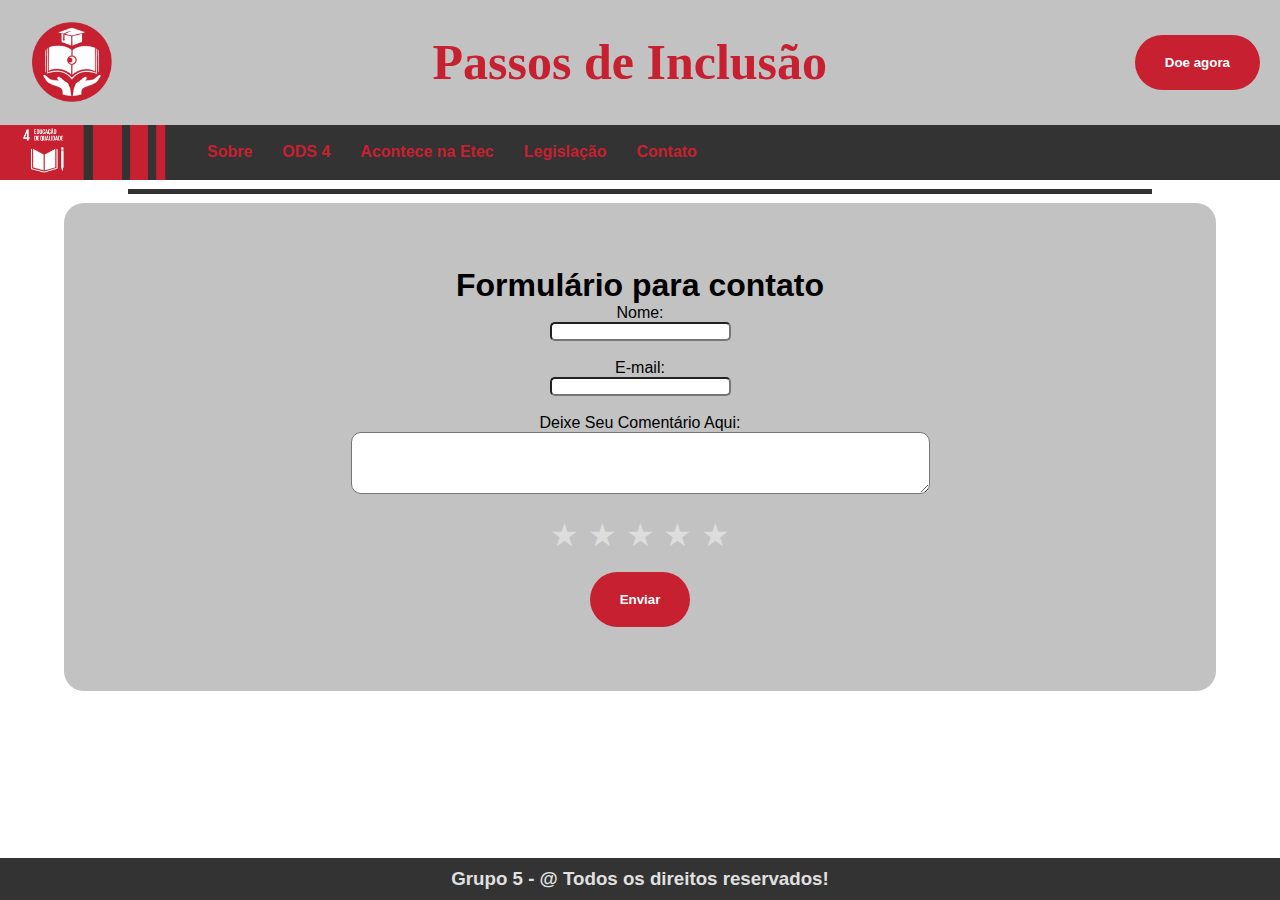
<file: page7.html>
<!DOCTYPE html>
<html lang="pt-BR">
<head>
    <meta charset="UTF-8">
    <meta name="viewport" content="width=device-width, initial-scale=1.0">
    <title>Contato</title>
    <link rel="stylesheet" href="carousel.css">
</head>
<body>
    <!-- Menu superior com o logo e o botão "Doe agora" -->
    <header class="top-bar">
       <div class="logo" onclick="window.location.href='index.html'"><img src = "logo.png" height="80px" width="80px"></div>
       <div class="logo" onclick="window.location.href='index.html'"><h1 class="logot">Passos de Inclusão</h1></div>
       <button class="donate" onclick="window.location.href='page6.html'">Doe agora</button>
   </header>
   <nav class="bottom-menu">
    <img class = "canto" src = "./ods4.png" height="15%" width="15%">
    <ul class = "lista">
      <li><a href="page3.html" class="one">Sobre</a></li>
      <li><a href="page1.html" class="one">ODS 4</a></li>
      <li><a href="page2.html" class="one">Acontece na Etec</a></li>
      <li><a href="page5.html" class="one">Legislação</a></li>
      <li><a href="page7.html" class="one">Contato</a></li>
    </ul>
</nav>

<div class = "barra"></div>
<section class="illustration">
    
   
      <div class="cartao">
        <h1>Formulário para contato</h1>
    <form action="submit.php" method="post">
        <label for="nome">Nome:</label><br>
        <input type="text" id="nome" name="nome" required><br><br>

        <label for="email">E-mail:</label><br>
        <input type="email" id="email" name="email" required><br><br>
        <label for="comentario">Deixe Seu Comentário Aqui:</label><br>
        <textarea id="comentario" name="comentario" rows="4" cols="70" required></textarea><br><br>
 <form action="submit.php" method="post">
        <div class="star-rating">
            <input type="radio" id="star5" name="rating" value="5" required><label for="star5">★</label>
            <input type="radio" id="star4" name="rating" value="4"><label for="star4">★</label>
            <input type="radio" id="star3" name="rating" value="3"><label for="star3">★</label>
            <input type="radio" id="star2" name="rating" value="2"><label for="star2">★</label>
            <input type="radio" id="star1" name="rating" value="1"><label for="star1">★</label>
        </div><br><br>

       
        <input class="donate" type="submit" value="Enviar">
    </form>
    


    
</div>
  </section>
  
   <footer class="">
    <p><h3 class="ioio">Grupo 5 - @ Todos os direitos reservados!</h3></p>
</footer>
<script src="https://cdn.jsdelivr.net/npm/bootstrap@5.3.3/dist/js/bootstrap.bundle.min.js" integrity="sha384-YvpcrYf0tY3lHB60NNkmXc5s9fDVZLESaAA55NDzOxhy9GkcIdslK1eN7N6jIeHz" crossorigin="anonymous"></script>

  </body>
  </html>
</file>
<file: carousel.css>
@import url('https://fonts.googleapis.com/css2?family=Montserrat:ital,wght@0,100..900;1,100..900&display=swap');

* {
  margin: 0;
  padding: 0;
  box-sizing: border-box;
}
.team-member{
  color: #000000;
  font-size: larger;
  
}
body {
  font-family: 'Gill Sans', 'Gill Sans MT', Calibri, 'Trebuchet MS', sans-serif;
  
}
.espacinho2{
  background-color: #acacac00;
  padding: 2% 0;
  margin-top: 2%;
}

.espaco{
  background-color: #d3d3d3;
}
span{
  color: #a81919;
}
.tit{
  color: #e93131;
  font-size: 30px;
  font-family: arial black;
  text-shadow: 2px 2px 4px rgba(255, 255, 255, 0.85);
}

.tit2{
  color: #000000;
  font-size: 20px;
  font-family: arial black;
  text-shadow: 2px 2px 4px rgba(255, 255, 255, 0.87);

}
.QR-Code{
  background-color: #c2c2c2;
  padding: 250px ;
  margin-top: 200px;
  margin-left: 500px;
  margin-right: 500px ;
  margin-bottom: 500px;
}
.title{
  font-size: 40px ;
  margin-left: 20px;
  margin-top: 20px;
}
#sla{
  font-size: 30px;
  margin-left: 20px;
}
.espacinho
{
  padding: 1% 0;
  margin-top: 4%;
  margin-bottom: 4%;
  background-color: #333;
 
}

.Textodest2{
  color: #C72030;
  font-size: 40px;
}

.top-bar {
  background-color: #c2c2c2;
  display: flex;
  justify-content: space-between;
  align-items: center;
  padding: 10px 20px;
  width: 100%;
  height: 20%;
  top: 0;
  z-index: 1000;
}
section{
  text-align: justify;
}
.logo {
  background-color: transparent;
  color: white;
  padding: 1%;
  cursor: pointer;
  margin: 0%;
}

.donate {
  background-color: #C72030;
  border: none;
  padding: 20px 30px;
  color: white;
  cursor: pointer;
  font-weight: bold;
  border-radius: 30px;
}


.bottom-menu {
  background-color: #333;
  display: flex;
  width: 100%;
}

.bottom-menu ul {
  display: flex;
  list-style: none;
}

.bottom-menu ul li {
  margin: 0 15px;
}

.bottom-menu ul li a {
  text-decoration: none;
  color: white;
  font-weight: bold;
}

input{
  border-radius: 5px;
}
textarea {
  border-radius: 10px;
}
main {
  margin-top: 50px; /* para ajustar o espaço devido aos menus */
  padding: 20px;
  background-color: #a1a1a1;
}
.div4{
  background-color: #a1a1a1;
  margin-top: 20px;
  margin-left: 20px;
  margin-right: 20px;
}
.content {
  display: flex;
  margin-bottom: 20px;
  justify-content: center;
  min-width: 50%;
  max-width: 90%;
}
.law-section {
  border-radius: 20px;
  border: 1px solid #f3d6d6;
  padding: 15px;
  margin-bottom: 20px;
  margin-left: 20px;
  margin-right: 20px;
  margin-top: 10px;
  background-color: #f9f9f9;
  box-shadow: 2px 4px 8px 0px rgba(0, 0, 0, 0.3);
}
.law-title {
  font-weight: bold;
  font-size: 1.2em;
  color: #a81919;
}
.law-content {
  margin-top: 10px;
}
a {
  color: #b30000;
  text-decoration: none;
}
a:hover {
  text-decoration: underline;
}
.content2
{
  display: flex;
  margin-bottom: 20px;
  justify-content: center;
}

.ioio{
  color: #e0e0e0;
}

.ods-section h1 {
  font-size: 48px;
  font-weight: bold;

}

.ods-icon {
  text-align: center;
}

.div1
{
  padding: 5%  7%;
  display: flex;
  flex-direction: column;
  align-items: center;
}
.div2
{
  border-radius: 20px;
  padding: 5%  7%;
  display: flex;
  flex-direction: column;
  align-items: center;
  background-color: #333;
}
.div3
{
  padding: 5%  7%;
  display: flex;
  flex-direction: column;
  align-items: center;
  background-color: #e94d5d;
  width: 100%;
  margin-left: 2px;
  margin-right: 2px;
}
.texto-imagem
{
  border-radius: 20px;
  margin: 10px;
  min-height: 60vh;
  min-width: 80vh;
  display: flex;
  flex-direction: row;
  align-items: center;
}
.cartao
{
  max-height: 80vh;
  margin: 0% 5% 10%;
  padding: 5%;
  background-color: #c2c2c2;
  display: flex;
  flex-direction: column;
  justify-content: space-between;
  border-radius: 20px;
}

#box
{
  padding: 0  5%;
}
#box2
{
  color: #ddd;
  padding: 1% 4%;
  margin-top: 4%;
}
#underline
{
  text-decoration: underline;
  color: #e0e0e0;
  font-family: arial black;
}

.entrada-noticia
{
  display: flex;
  flex-direction: row;
  margin: 0 3%;
}
#text-entrada
{
  justify-content: center;
  align-content: center;
  text-align: center;
  margin: 3%;
}
#text-entrada h1
{
  margin-bottom: 2%;
}



.text-content {
  background-color: #e0e0e0;
  padding: 20px;
  margin-bottom: 20px;
  min-height: 60vh;
  min-width: 80vh;
  margin-left: 20px;
  text-align: justify;
}

.illustration .image-placeholder {
  background-color: #f4a5a5;
  color: black;
  padding: 50px;
  text-align: center;
}

footer {
  background-color: #333;
  padding: 10px;
  text-align: center;
  position: fixed;
  width: 100%;
  bottom: 0;
}

.canto {
  left: 0;
}

.one{
  text-decoration: none;
}
.one:link{
   color: #C72030;
}
.one:hover{
  background-color: #ffffffb6;
  color: #333;
}

.lista {
align-items: center;
}

.p345 {
  display: flex;
  flex-direction: column;
  align-items: center;
  margin-left: 20px;
  margin-right: 20px;
  border-radius: 20px;
}

/* Mantém os elementos de ODS e o texto centralizados e organizados */
.content {
  display: flex;
  flex-direction: row;
  gap: 20px;
  margin-bottom: 20px;
  justify-content: center; /* Centraliza o conjunto de itens horizontalmente */
}

.ods-section {
  display: flex;
  flex-direction: column;
  align-items: center;
  text-align: center; /* Centraliza o texto "ODS 4" */
}

.ods-section h1 {
  font-size: 58px;
  font-weight: bold;
}

.ods-icon img {
  width: 100%;
  max-width: 200px; 
}

.text-content {
  background-color: #e0e0e0;
  padding: 20px;
  width: 60%; 
  min-height: 100%;
  margin-bottom: 0%;
  border-radius: 20px;
}

.illustration {
  text-align: center;
}

.illustration .image-placeholder {
  background-color: #C72030;
  color: black;
  padding: 1%;
  text-align: center;
  margin-left: 2%;
  margin-right: 2%;
}
.ori{
  background-color: #e0e0e0;
  padding: 10vh;
  border-radius: 20px;
}
.Textodest {
  font-family: 'Gill Sans', 'Gill Sans MT', Calibri, 'Trebuchet MS', sans-serif;
font-size: 40px;
color: #fff3f4;
margin-bottom: 3%;
}

@media (max-width: 600px) {
  h1 {
    font-size: 10px;
  }
}

.slideshow-container {
  position: relative;
  max-width: 100%;
  margin: auto;
  overflow: hidden;
}

/* Estilos para cada slide */
.mySlides {
  display: none;
}

.frefre{
  font-size: 20px;
}

.frefree{
margin: 50px;
}

img {
  vertical-align: middle;
}

/* Fade animation */
.fade {
  animation-name: fade;
  animation-duration: 1.5s;
}

.logot{
  color:#C72030;
  font-size: 50px;
  font-family: 'Segoe UI';
}

@keyframes fade {
  from {opacity: 0.4} 
  to {opacity: 1}
}

.barra {
  min-height: 5px;
  max-height: 5px;
  min-width: 80vh;
  max-height: 80vh;
  color:#333;
  background-color:#333;
  margin-right: 10%;
  margin-left: 10%;
  margin-top: 1vh;
  margin-bottom: 1vh;
}
.star-rating {
  direction: rtl;
  display: inline-block;
  font-size: 2rem;
}

.star-rating input[type="radio"] {
  display: none;
}

.star-rating label {
  color: #ddd;
  cursor: pointer;
}

.star-rating input[type="radio"]:checked ~ label {
  color: #C72030;
}

.star-rating label:hover,
.star-rating label:hover ~ label {
  color: #C72030;
}








.body4921 {
  font-family: Arial, sans-serif;
  background-color: #f3f4f6;
  margin: 0;
  padding: 0;
  display: flex;
  justify-content: center;
  align-items: center;
  min-height: 100vh;
}
.container8751 {
  text-align: center;
  background-color: #fff;
  padding: 20px;
  border-radius: 10px;
  box-shadow: 0 0 15px rgba(0, 0, 0, 0.1);
  width: 80%;
  max-width: 600px;
  margin-bottom: 20px;
  margin-left: 30%;
  margin-right: 30%;
}
.title1248 {
  color: #333;
  margin-bottom: 20px;
}
.instructions3982 {
  color: #555;
  line-height: 1.6;
  margin-bottom: 20px;
}
.qr-code1948 {
  width: 250px;
  height: 250px;
  background-color: #ddd;
  margin: 0 auto 20px auto;
}
.steps9384 {
  text-align: left;
  margin-top: 20px;
}
.steps9384 li {
  margin: 10px 0;
}
.extra-text3942 {
  text-align: center;
  background-color: #fff;
  padding: 15px;
  border-radius: 10px;
  box-shadow: 0 0 15px rgba(0, 0, 0, 0.1);
  width: 80%;
  max-width: 600px;
  margin: 20px 0;
}
</file>
